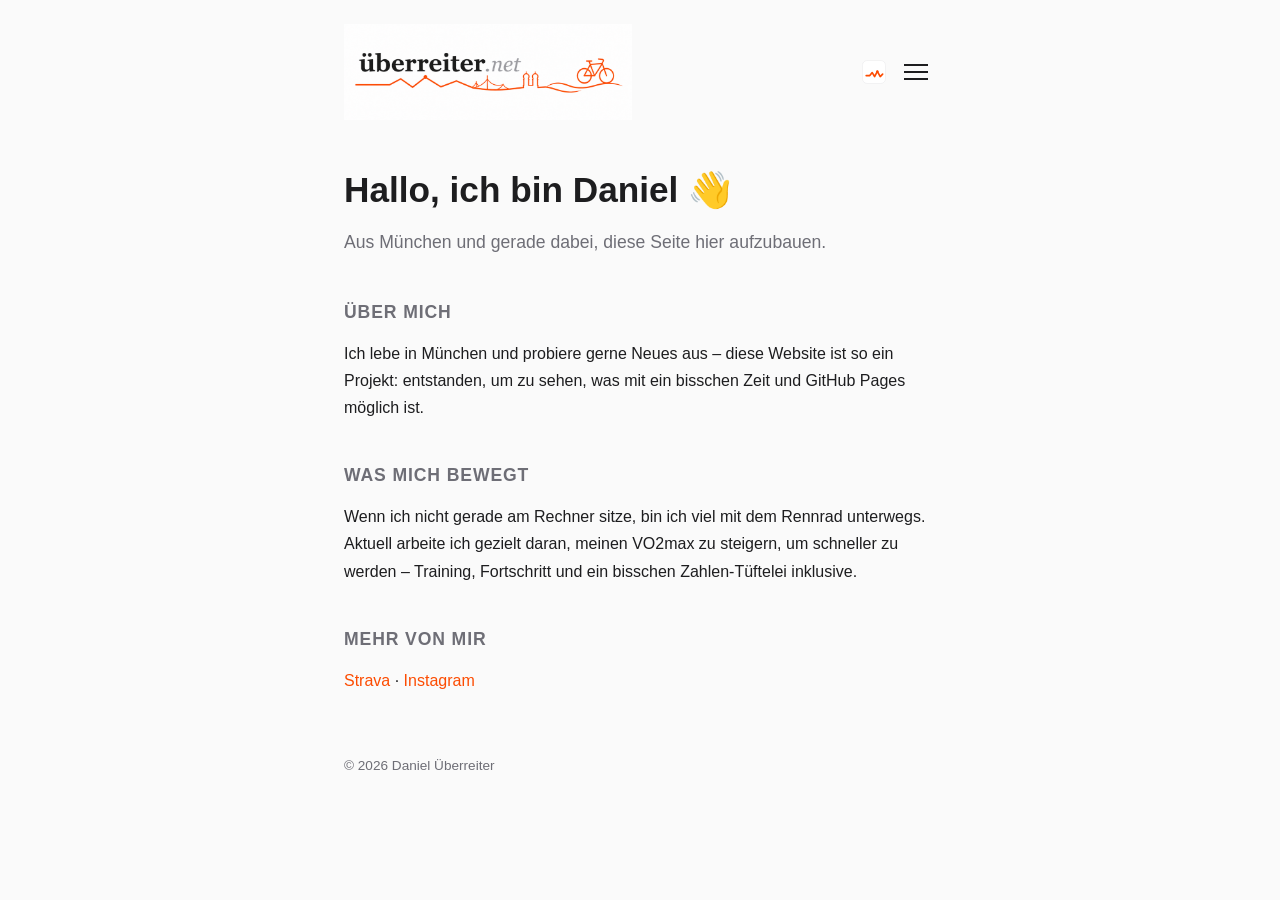
<file: index.html>
<!DOCTYPE html>
<html lang="de">
<head>
  <meta charset="UTF-8">
  <meta name="viewport" content="width=device-width, initial-scale=1.0">
  <title>Daniel Überreiter</title>
  <link rel="icon" type="image/svg+xml" href="favicon.svg">
  <link rel="stylesheet" href="style.css">
</head>
<body>
  <header class="site-header">
    <a class="logo-link" href="index.html" aria-label="Zur Startseite">
      <img class="logo-mark" src="logo.png" alt="">
    </a>
    <div class="header-actions">
      <a class="rad-link" href="touren.html" aria-label="Zu meinen Touren">
        <svg class="rad-icon" viewBox="0 0 200 200" xmlns="http://www.w3.org/2000/svg" aria-hidden="true" focusable="false">
          <rect x="4" y="4" width="192" height="192" rx="40" fill="#ffffff" stroke="#e5e5e7" stroke-width="4"/>
          <path d="M35 130 L65 130 L85 105 L105 138 L128 95 L152 138 L172 118" fill="none" stroke="#fc4c02" stroke-width="14" stroke-linecap="round" stroke-linejoin="round"/>
          <circle cx="128" cy="95" r="10" fill="#fc4c02"/>
        </svg>
      </a>
      <button class="hamburger" id="menuToggle" aria-label="Menü öffnen" aria-expanded="false">
        <span></span><span></span><span></span>
      </button>
    </div>
    <nav class="menu" id="menu">
      <a href="index.html">Home</a>
      <a href="touren.html">Meine Touren</a>
      <a href="secret.html">Secret Content</a>
    </nav>
  </header>

  <div class="wrap">
    <h1>Hallo, ich bin Daniel 👋</h1>
    <p class="tagline">Aus München und gerade dabei, diese Seite hier aufzubauen.</p>

    <h2>Über mich</h2>
    <p>Ich lebe in München und probiere gerne Neues aus – diese Website ist so ein Projekt: entstanden, um zu sehen, was mit ein bisschen Zeit und GitHub Pages möglich ist.</p>

    <h2>Was mich bewegt</h2>
    <p>Wenn ich nicht gerade am Rechner sitze, bin ich viel mit dem Rennrad unterwegs. Aktuell arbeite ich gezielt daran, meinen VO2max zu steigern, um schneller zu werden – Training, Fortschritt und ein bisschen Zahlen-Tüftelei inklusive.</p>

    <h2>Mehr von mir</h2>
    <p><a href="https://www.strava.com/athletes/1903190400" target="_blank" rel="noopener">Strava</a> · <a href="https://www.instagram.com/uebi.122" target="_blank" rel="noopener">Instagram</a></p>

    <footer>&copy; 2026 Daniel Überreiter</footer>
  </div>

  <script src="nav.js"></script>
</body>
</html>
</file>
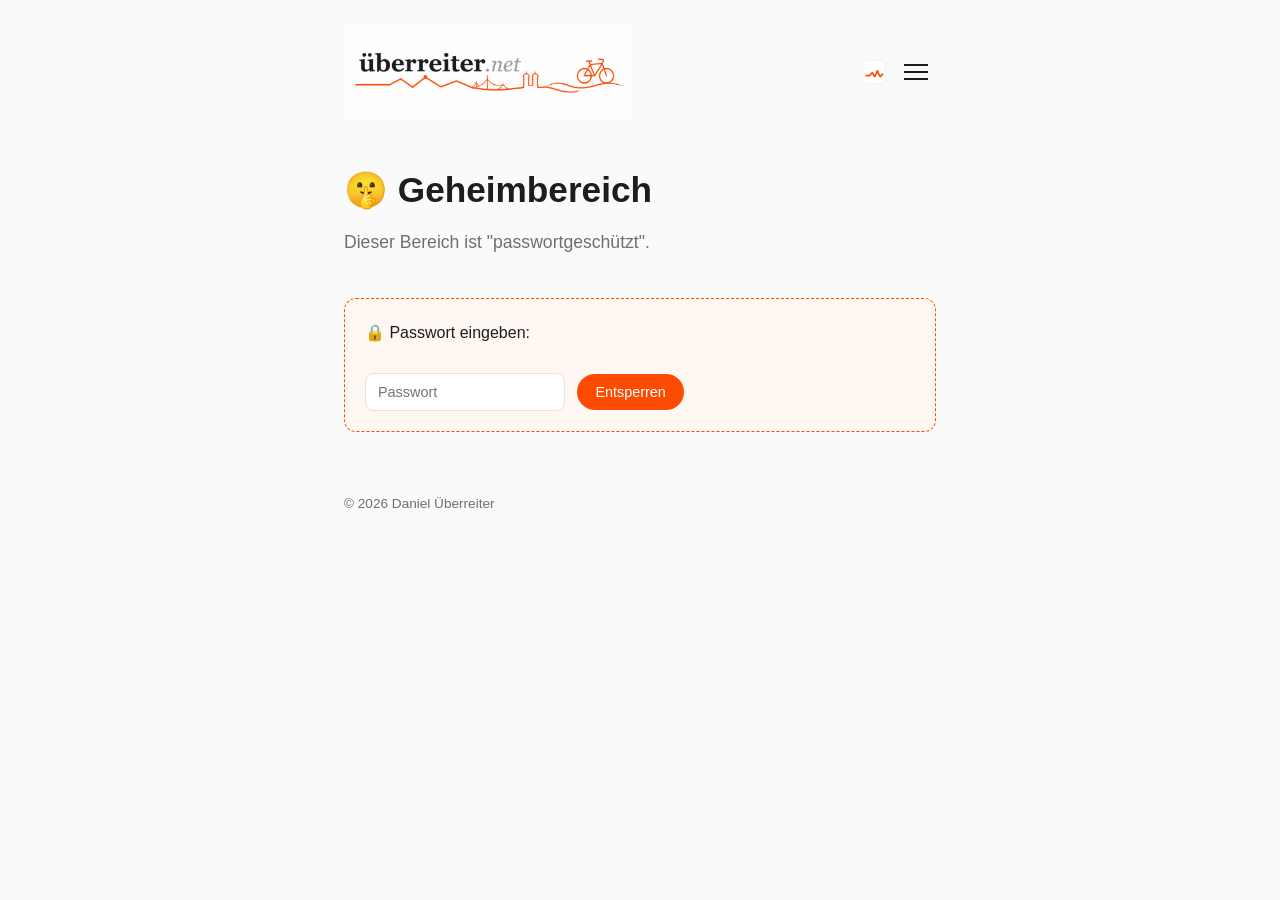
<file: secret.html>
<!DOCTYPE html>
<html lang="de">
<head>
  <meta charset="UTF-8">
  <meta name="viewport" content="width=device-width, initial-scale=1.0">
  <title>🤫 Geheimbereich</title>
  <link rel="icon" type="image/svg+xml" href="favicon.svg">
  <link rel="stylesheet" href="style.css">
</head>
<body>
  <header class="site-header">
    <a class="logo-link" href="index.html" aria-label="Zur Startseite">
      <img class="logo-mark" src="logo.png" alt="">
    </a>
    <div class="header-actions">
      <a class="rad-link" href="touren.html" aria-label="Zu meinen Touren">
        <svg class="rad-icon" viewBox="0 0 200 200" xmlns="http://www.w3.org/2000/svg" aria-hidden="true" focusable="false">
          <rect x="4" y="4" width="192" height="192" rx="40" fill="#ffffff" stroke="#e5e5e7" stroke-width="4"/>
          <path d="M35 130 L65 130 L85 105 L105 138 L128 95 L152 138 L172 118" fill="none" stroke="#fc4c02" stroke-width="14" stroke-linecap="round" stroke-linejoin="round"/>
          <circle cx="128" cy="95" r="10" fill="#fc4c02"/>
        </svg>
      </a>
      <button class="hamburger" id="menuToggle" aria-label="Menü öffnen" aria-expanded="false">
        <span></span><span></span><span></span>
      </button>
    </div>
    <nav class="menu" id="menu">
      <a href="index.html">Home</a>
      <a href="touren.html">Meine Touren</a>
      <a href="secret.html">Secret Content</a>
    </nav>
  </header>

  <div class="wrap">
    <h1>🤫 Geheimbereich</h1>
    <p class="tagline">Dieser Bereich ist "passwortgeschützt".</p>

    <div class="secret-box" id="gate">
      <p>🔒 Passwort eingeben:</p>
      <input type="password" id="pwInput" placeholder="Passwort" />
      <button id="unlockBtn">Entsperren</button>
      <div class="pw-error" id="pwError">Falsches Passwort.</div>
    </div>

    <div class="secret-box" id="content" style="display:none;">
      <p>Glückwunsch – du hast den geheimen Bereich gefunden. Klick den Button für ein streng geheimes Geheimnis:</p>
      <button id="revealBtn">Verrate mir ein Geheimnis</button>
      <div id="factOutput"></div>
    </div>

    <footer>&copy; 2026 Daniel Überreiter</footer>
  </div>

  <script src="nav.js"></script>
  <script>
    var PASSWORD = "Daniel122";
    var gate = document.getElementById('gate');
    var content = document.getElementById('content');
    var pwInput = document.getElementById('pwInput');
    var pwError = document.getElementById('pwError');

    function unlock() {
      gate.style.display = 'none';
      content.style.display = 'block';
      sessionStorage.setItem('secretUnlocked', '1');
    }

    function tryUnlock() {
      if (pwInput.value === PASSWORD) {
        unlock();
      } else {
        pwError.style.display = 'block';
      }
    }

    document.getElementById('unlockBtn').addEventListener('click', tryUnlock);
    pwInput.addEventListener('keydown', function (e) {
      if (e.key === 'Enter') tryUnlock();
    });

    if (sessionStorage.getItem('secretUnlocked') === '1') {
      unlock();
    }

    var facts = [
      "Geheimnis #1: Diese Seite existiert nur, weil ich testen wollte, ob ich ein Geheimnis bauen kann.",
      "Geheimnis #2: Mein größter Gegner beim Radfahren ist Gegenwind, nicht die Steigung.",
      "Geheimnis #3: Diese ganze Website hat 0 Euro gekostet – GitHub Pages sei Dank.",
      "Geheimnis #4: Mein VO2max steigt schneller als meine Geduld beim Warten auf DNS-Propagation.",
      "Geheimnis #5: Du gehörst jetzt offiziell zum exklusiven Klub der Leute, die auf „Secret Content\" geklickt haben.",
      "Geheimnis #6: Es gibt kein Geheimnis #7."
    ];
    var last = -1;
    document.getElementById('revealBtn').addEventListener('click', function () {
      var i;
      do { i = Math.floor(Math.random() * facts.length); } while (i === last && facts.length > 1);
      last = i;
      document.getElementById('factOutput').textContent = facts[i];
    });
  </script>
</body>
</html>
</file>
<file: style.css>
:root {
  --bg: #fafafa;
  --text: #1d1d1f;
  --muted: #6e6e76;
  --accent: #fc4c02;
  --border: #e5e5e7;
  --chip: #f1f1f3;
}
* { box-sizing: border-box; }
body {
  margin: 0;
  font-family: -apple-system, BlinkMacSystemFont, "Segoe UI", Roboto, Arial, sans-serif;
  background: var(--bg);
  color: var(--text);
  line-height: 1.7;
}
a { color: var(--accent); text-decoration: none; }
a:hover { text-decoration: underline; }

/* Header & Hamburger-Menu */
.site-header {
  position: relative;
  max-width: 640px;
  margin: 0 auto;
  padding: 24px 24px 0;
  display: flex;
  align-items: center;
  justify-content: space-between;
  gap: 16px;
}
.logo-link { display: flex; align-items: center; flex-shrink: 0; }
.logo-mark { height: 96px; width: auto; display: block; }
.header-actions { display: flex; align-items: center; gap: 2px; flex-shrink: 0; }
.rad-link {
  display: flex;
  align-items: center;
  padding: 8px;
}
.rad-icon { width: 24px; height: 24px; display: block; }
.hamburger {
  background: none;
  border: none;
  cursor: pointer;
  padding: 8px;
  display: flex;
  flex-direction: column;
  gap: 5px;
}
.hamburger span {
  width: 24px;
  height: 2px;
  background: var(--text);
  display: block;
  transition: transform .2s ease, opacity .2s ease;
}
.hamburger.open span:nth-child(1) { transform: translateY(7px) rotate(45deg); }
.hamburger.open span:nth-child(2) { opacity: 0; }
.hamburger.open span:nth-child(3) { transform: translateY(-7px) rotate(-45deg); }

.menu {
  position: absolute;
  top: 100%;
  right: 24px;
  background: #fff;
  border: 1px solid var(--border);
  border-radius: 10px;
  padding: 8px;
  display: flex;
  flex-direction: column;
  min-width: 180px;
  box-shadow: 0 8px 24px rgba(0,0,0,.08);
  opacity: 0;
  pointer-events: none;
  transform: translateY(-6px);
  transition: opacity .15s ease, transform .15s ease;
  z-index: 10;
}
.menu.open { opacity: 1; pointer-events: auto; transform: translateY(0); }
.menu a {
  padding: 10px 12px;
  color: var(--text);
  border-radius: 6px;
  font-size: .95rem;
}
.menu a:hover { background: var(--chip); text-decoration: none; }

/* Seiteninhalt */
.wrap { max-width: 640px; margin: 0 auto; padding: 40px 24px 80px; }
h1 { font-size: 2.2rem; margin: 0 0 8px; }
.tagline { color: var(--muted); font-size: 1.1rem; margin-bottom: 40px; }
h2 { font-size: 1.1rem; text-transform: uppercase; letter-spacing: .05em; color: var(--muted); margin: 40px 0 12px; }
p { margin: 0 0 16px; }
footer { margin-top: 60px; color: var(--muted); font-size: 0.85rem; }

/* Secret-Page Extras */
.secret-box {
  margin-top: 24px;
  padding: 20px;
  border: 1px dashed var(--accent);
  border-radius: 12px;
  background: #fff7f2;
}
.secret-box button {
  margin-top: 12px;
  padding: 10px 18px;
  border: none;
  border-radius: 999px;
  background: var(--accent);
  color: #fff;
  font-size: .9rem;
  cursor: pointer;
}
.secret-box button:hover { opacity: .9; }
#factOutput { margin-top: 14px; font-style: italic; min-height: 24px; }
.secret-box input[type="password"] {
  padding: 10px 12px;
  border: 1px solid var(--border);
  border-radius: 8px;
  font-size: .9rem;
  margin-right: 8px;
  width: 200px;
  max-width: 100%;
}
.pw-error { color: #b42318; margin-top: 10px; font-size: .85rem; display: none; }

/* Touren-Karten */
.tour-card {
  border: 1px solid var(--border);
  border-radius: 12px;
  padding: 16px 18px;
  margin-bottom: 16px;
  background: #fff;
}
.tour-card h3 { margin: 0 0 4px; font-size: 1.05rem; }
.tour-meta { color: var(--muted); font-size: .82rem; margin-bottom: 10px; }
.tour-map {
  height: 220px;
  border-radius: 10px;
  border: 1px solid var(--border);
  margin-bottom: 10px;
  background: #eee;
  overflow: hidden;
}
.leaflet-control-attribution { font-size: 10px; }
.tour-stats { display: flex; gap: 20px; flex-wrap: wrap; font-size: .82rem; color: var(--muted); margin-bottom: 12px; }
.tour-stats strong { display: block; font-size: 1rem; color: var(--text); font-weight: 650; }
.gpx-link {
  display: inline-block;
  font-size: .82rem;
  padding: 6px 14px;
  border: 1px solid var(--border);
  border-radius: 999px;
  color: var(--text);
}
.gpx-link:hover { background: var(--chip); text-decoration: none; }

.sort-bar { display: flex; align-items: center; gap: 8px; margin-bottom: 16px; font-size: .85rem; color: var(--muted); }
.sort-bar select {
  font-family: inherit;
  font-size: .85rem;
  padding: 6px 10px;
  border: 1px solid var(--border);
  border-radius: 8px;
  background: #fff;
  color: var(--text);
}
.empty-state { color: var(--muted); font-size: .85rem; }

/* Admin-Seite */
.admin-warning {
  background: #fff7f2;
  border: 1px solid #fcd9b8;
  border-radius: 10px;
  padding: 14px 16px;
  font-size: .85rem;
  color: var(--text);
  line-height: 1.6;
  margin-bottom: 28px;
}
.admin-label {
  display: block;
  font-size: .8rem;
  color: var(--muted);
  margin: 16px 0 6px;
}
.admin-input {
  display: block;
  width: 100%;
  max-width: 420px;
  padding: 10px 12px;
  border: 1px solid var(--border);
  border-radius: 8px;
  font-size: .9rem;
  font-family: inherit;
  background: #fff;
  color: var(--text);
}
.admin-checkbox-label {
  display: block;
  font-size: .8rem;
  color: var(--muted);
  margin-top: 8px;
}
.admin-actions { display: flex; gap: 10px; margin-top: 24px; }
.admin-actions button {
  padding: 10px 18px;
  border: none;
  border-radius: 999px;
  background: var(--accent);
  color: #fff;
  font-size: .9rem;
  cursor: pointer;
}
.admin-actions button:disabled { background: var(--chip); color: var(--muted); cursor: not-allowed; }
.admin-actions button:hover:not(:disabled) { opacity: .9; }
.status-box {
  margin-top: 18px;
  padding: 12px 14px;
  border-radius: 10px;
  font-size: .85rem;
  border: 1px solid var(--border);
  background: var(--chip);
}
.status-box.status-success { background: #ecfdf3; border-color: #abefc6; color: #067647; }
.status-box.status-error { background: #fef3f2; border-color: #fecdca; color: #b42318; }
.status-box.status-info { background: #eff8ff; border-color: #b2ddff; color: #175cd3; }

.route-list { margin: 12px 0 28px; }
.route-row {
  display: flex;
  align-items: center;
  gap: 10px;
  padding: 10px 0;
  border-top: 1px solid var(--border);
  flex-wrap: wrap;
}
.route-row:first-child { border-top: none; }
.route-row input[type="text"] {
  flex: 1;
  min-width: 160px;
  padding: 8px 10px;
  border: 1px solid var(--border);
  border-radius: 8px;
  font-size: .88rem;
  font-family: inherit;
  color: var(--text);
}
.route-row .route-meta { font-size: .78rem; color: var(--muted); white-space: nowrap; }
.route-row button {
  padding: 6px 12px;
  border-radius: 999px;
  font-size: .78rem;
  cursor: pointer;
  border: 1px solid var(--border);
  background: #fff;
  color: var(--text);
}
.route-row button.save:hover { background: var(--chip); }
.route-row button.danger { color: #b42318; border-color: #fecdca; }
.route-row button.danger:hover { background: #fef3f2; }
</file>
